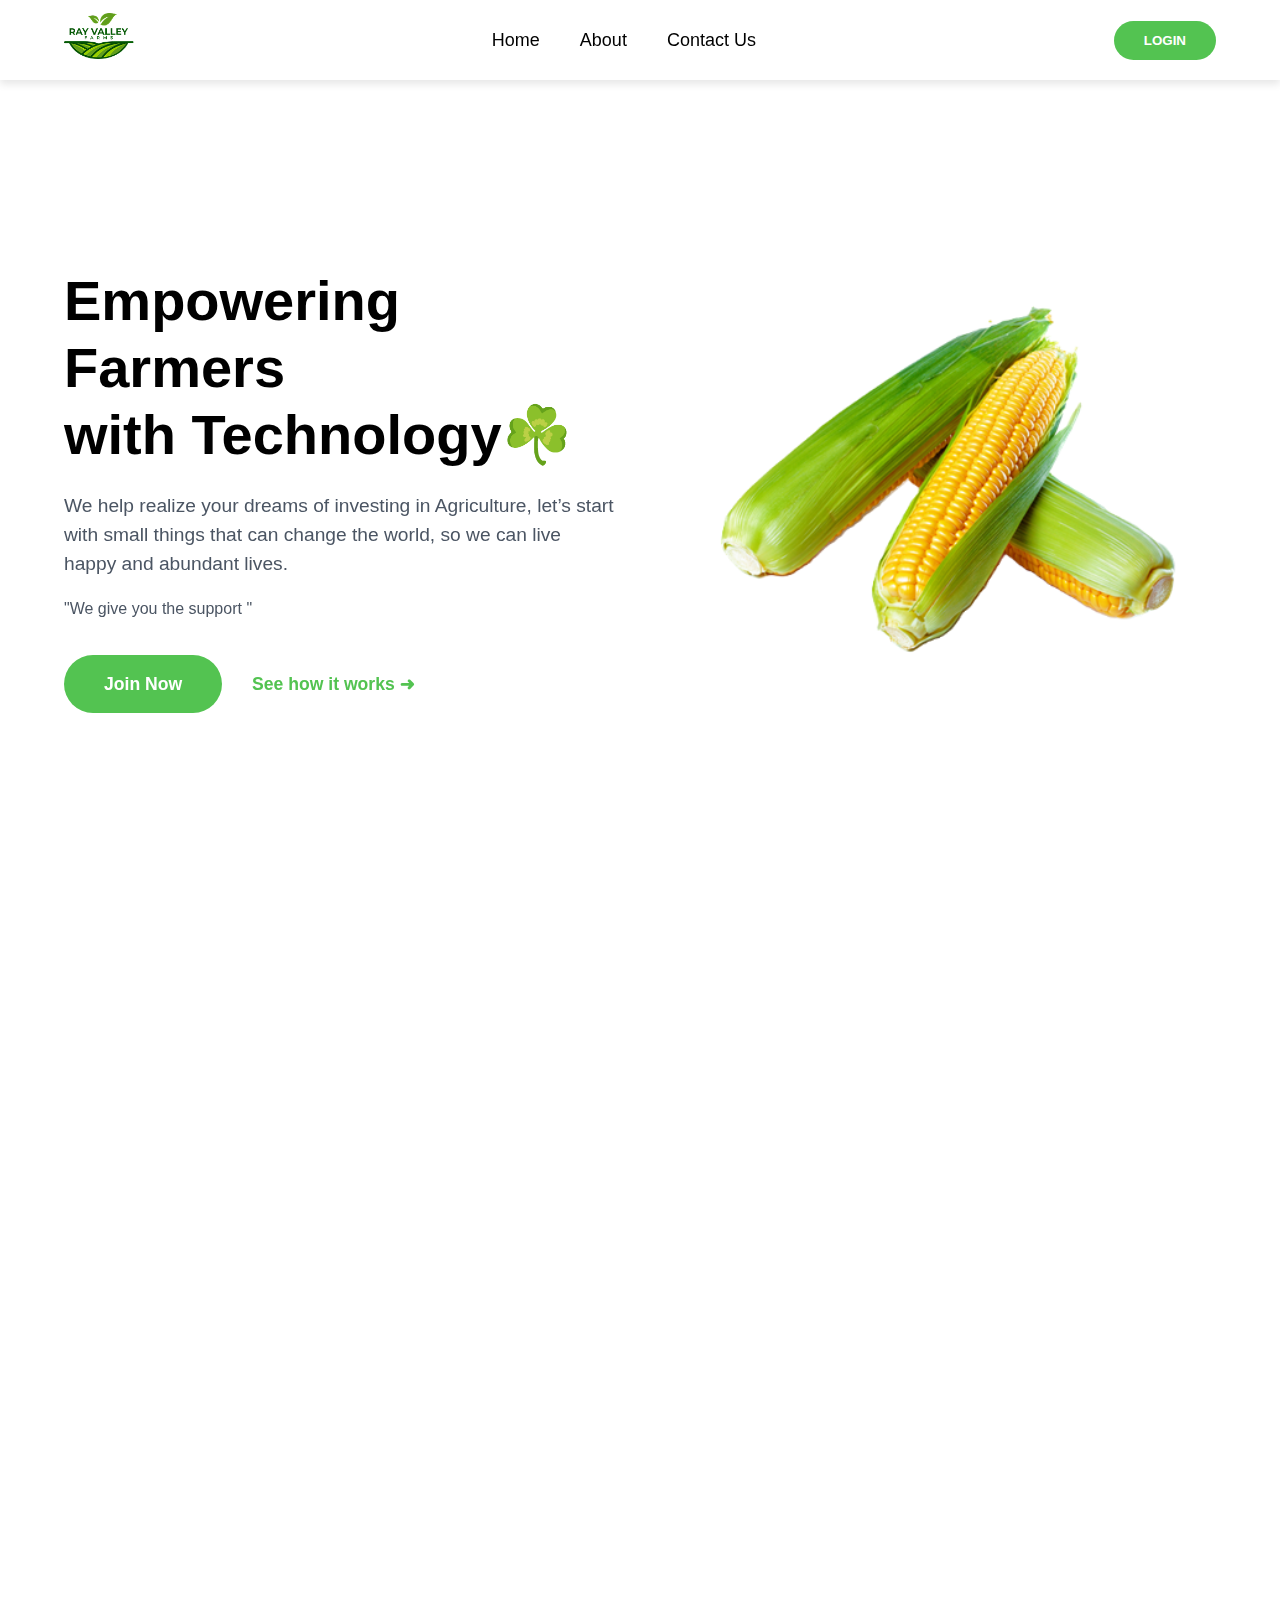
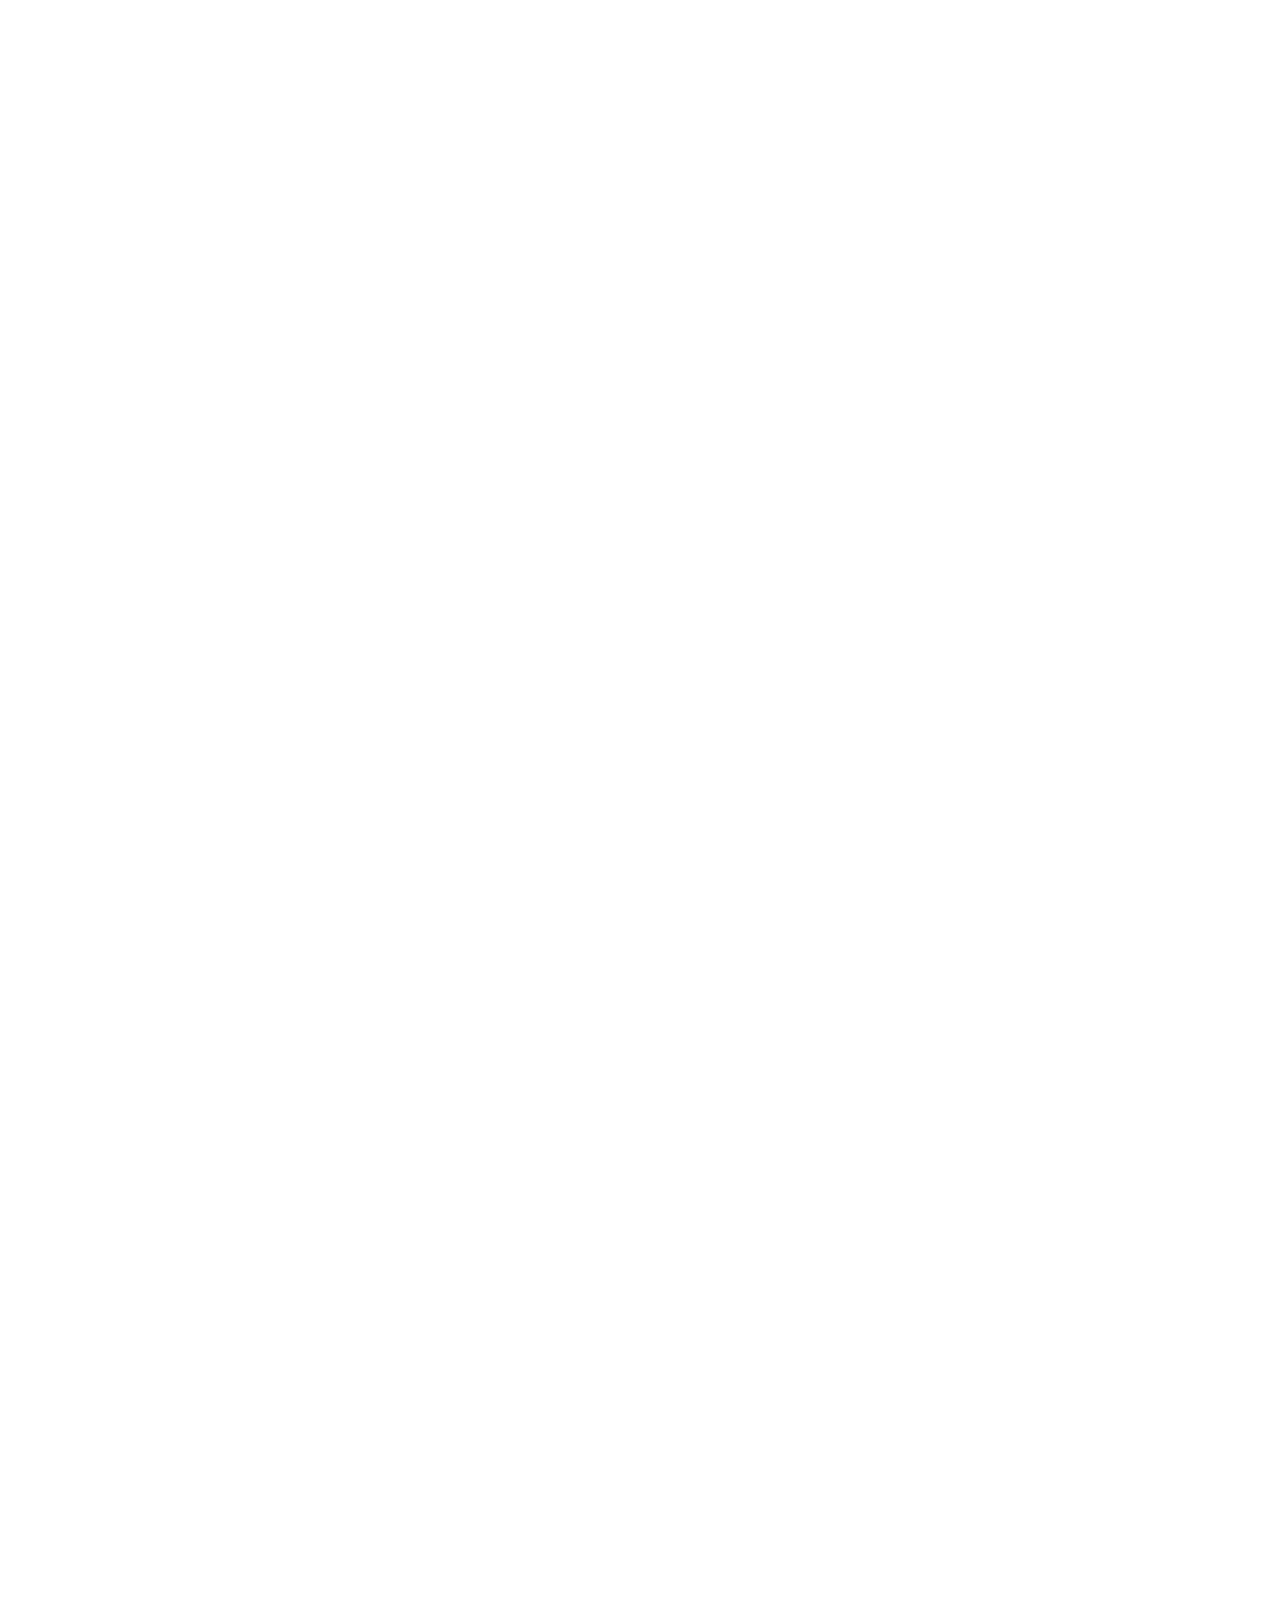
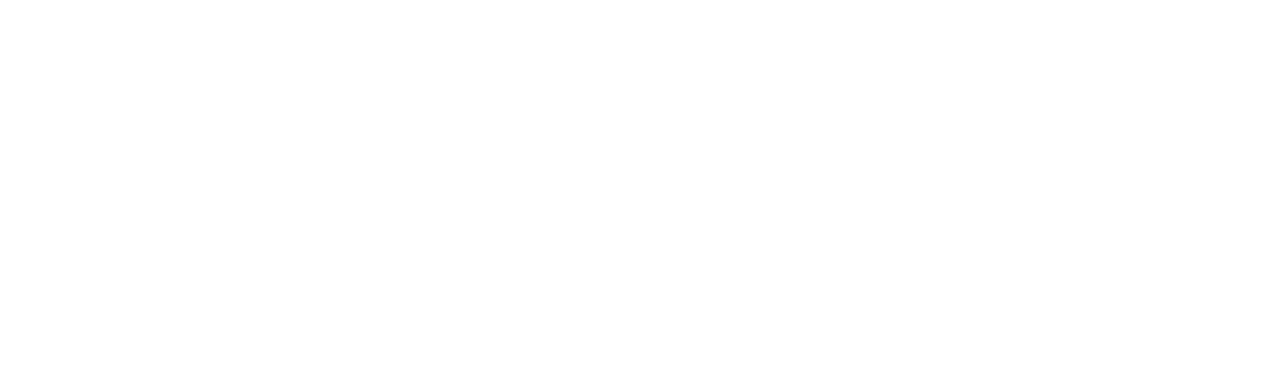
<file: RAMSYS/RAY VALLEY/client/index.html>
<!DOCTYPE html>
<html lang="en">
  <head>
    <meta charset="UTF-8" />
    <meta name="viewport" content="width=device-width, initial-scale=1.0" />
    <title>RavValley</title>

    <link rel="stylesheet" href="https://unpkg.com/aos@2.3.1/dist/aos.css" />

    <link rel="shortcut icon" href="./images/logo.png" type="image/x-icon" />
    <link rel="stylesheet" href="./SRC/CSS/index.css" />
  </head>

  <body>
    <!--
    -----------------------------------------------------------------------
     1. Header and Navigation Styles
     --------------------------------------------------------------------------
    -->
    <header data-aos="fade-down" data-aos-duration="1000">
      <nav class="navbar">
        <div class="logo" data-aos="fade-right" data-aos-easing="ease-in-sine">
          <a href="#" target="_blank">
            <img src="./images/logo.png" width="70px" alt="RavValley Logo" />
          </a>
        </div>

        <div data-aos="fade-left" data-aos-delay="200">
          <ul class="nav-links" id="MenuLinks">
            <li><a href="#Home">Home</a></li>
            <li><a href="#about">About</a></li>
            <li><a href="#contact">Contact Us</a></li>
          </ul>
        </div>

        <a href="./signup.html">
          <button
            class="login-btn"
            data-aos="zoom-in"
            data-aos-delay="400"
            data-aos-offset="0"
            href="./signup.html"
          >
            LOGIN
          </button>
        </a>

        <div
          class="menuBar"
          id="menuBar"
          data-aos="fade-left"
          data-aos-delay="600"
        >
          <img src="./images/bar.png" width="25px" alt="Menu Bar" />
        </div>
      </nav>
    </header>
    <main>
      <!--
|--------------------------------------------------------------------------
| 2. Hero Section 
|--------------------------------------------------------------------------
      -->
      <section id="Home" class="Hero">
        <div
          class="hero-box"
          data-aos="fade-right"
          data-aos-duration="1200"
          data-aos-easing="ease-out-quad"
        >
          <h1>
            Empowering Farmers <br />
            with Technology☘️
          </h1>

          <div class="hero-text">
            <p>
              We help realize your dreams of investing in Agriculture, let’s
              start with small things that can change the world, so we can live
              happy and abundant lives.
            </p>
            <p class="support-text">"We give you the support "</p>
          </div>

          <div class="Hero-links">
            <a
              href="./signup.html"
              class="JoinBTN"
              id="JoinBTN"
              data-aos="flip-up"
              data-aos-delay="500"
            >
              Join Now
            </a>
            <a
              class="Worksbtn"
              id="Worksbtn"
              data-aos="flip-up"
              data-aos-delay="700"
              href="./signup.html"
            >
              See how it works ➜
            </a>
          </div>
        </div>

        <div class="hero-img">
          <img
            data-aos="zoom-in-left"
            data-aos-duration="1500"
            src="./images/maize.png"
            alt="Maize Crop"
          />
        </div>
      </section>
      <!--
      |--------------------------------------------------------------------------
| 2. steps Section 
     |--------------------------------------------------------------------------
      -->
      <section class="steps-section">
        <div class="title" data-aos="fade-up" data-aos-duration="1000">
          <h2>Steps to Start your Farm off Right</h2>
          <p>Follow the instructions for more</p>
        </div>

        <div class="steps-container">
          <div
            class="step"
            data-aos="zoom-in"
            data-aos-delay="100"
            data-aos-anchor-placement="top-bottom"
          >
            <img src="./images/money.png" alt="Step 1: Innoculate" />
            <h3>Innoculate</h3>
            <p>Create an account to get started.</p>
          </div>

          <div
            class="step"
            data-aos="zoom-in"
            data-aos-delay="300"
            data-aos-anchor-placement="top-bottom"
          >
            <img src="images/money.png" alt="Step 2: Sow the Seeds" />
            <h3>Sow the Seeds</h3>
            <p>Select the investment plan that suits you.</p>
          </div>

          <div
            class="step"
            data-aos="zoom-in"
            data-aos-delay="500"
            data-aos-anchor-placement="top-bottom"
          >
            <img
              src="../client/images/leaf.png"
              alt="Step 3: Prune your Farm"
            />
            <h3>Prune your Farm</h3>
            <p>Begin your journey in agricultural investments.</p>
          </div>
        </div>
      </section>
      <section id="about" class="about">
        <div class="make-green">
          <div class="image">
            <img
              data-aos="flip-right"
              data-aos-duration="1000"
              src="images/cash.png"
              alt="Cash Icon"
            />
          </div>

          <div class="text" data-aos="fade-left" data-aos-delay="200">
            <h2>Make your Green</h2>
            <p>
              "Sed ut perspiciatis unde omnis iste natus error sit voluptatem
              accusantium doloremque laudantium, totam rem aperiam, eaque ipsa
              quae ab illo inventore veritatis et quasi architecto beatae vitae
              dicta sunt explicabo.
            </p>

            <a class="btn" data-aos="zoom-in" data-aos-delay="400">
              <img src="images/Polygon 1.png" alt="Play Arrow" /> Watch Now
            </a>
          </div>
        </div>

        <div class="livestock">
          <div class="text" data-aos="fade-right" data-aos-duration="1000">
            <h2>Livestock Farming</h2>
            <p>
              "Sed ut perspiciatis unde omnis iste natus error sit voluptatem
              accusantium doloremque laudantium, totam rem aperiam, eaque ipsa
              quae ab illo inventore veritatis et quasi architecto beatae vitae
              dicta sunt explicabo.
            </p>

            <div class="links">
              <a class="btn" href="#" data-aos="zoom-in" data-aos-delay="200">
                <img src="images/Polygon 1.png" alt="Arrow" /> See Catalogue
              </a>

              <a
                class="link-btn text-green"
                href="#"
                data-aos="zoom-in"
                data-aos-delay="400"
              >
                See how it works➜
              </a>
            </div>
          </div>

          <div class="image">
            <img
              data-aos="flip-left"
              data-aos-duration="1000"
              data-aos-delay="100"
              src="images/Group 10.png"
              alt="Livestock Illustration"
            />
          </div>
        </div>

        <div class="cash-crop">
          <div class="image">
            <img
              data-aos="flip-right"
              data-aos-duration="1000"
              src="./images/corn.png"
              alt="Corn Crop"
            />
          </div>

          <div class="text" data-aos="fade-left" data-aos-delay="200">
            <h2>Cash Cropping</h2>
            <p>
              "Sed ut perspiciatis unde omnis iste natus error sit voluptatem
              accusantium doloremque laudantium, totam rem aperiam, eaque ipsa
              quae ab illo inventore veritatis et quasi architecto beatae vitae
              dicta sunt explicabo.
            </p>
            <a class="btn" data-aos="zoom-in" data-aos-delay="400">
              Farm Order
            </a>
          </div>
        </div>
      </section>
    </main>
    <!--
|--------------------------------------------------------------------------
| 4. Footer Section
|--------------------------------------------------------------------------    
-->
    <footer id="contact" class="contact">
      <div class="footer-box" data-aos="fade-up" data-aos-duration="1000">
        <div class="text">
          <h2>
            What we are doing <br />
            at Ray Valley Farms?
          </h2>
          <p>
            "Sed ut perspiciatis unde omnis iste natus error sit voluptatem
            accusantium doloremque laudantium, totam rem aperiam, eaque ipsa
            quae ab illo inventore veritatis et quasi architecto beatae vitae
            dicta sunt explicabo.
          </p>
          <a class="btn"> Join Now </a>
        </div>
        <img
          class="manImage"
          data-aos="slide-up"
          data-aos-delay="300"
          src="./images/pngaaa.png"
          alt="Man with Tablet"
        />
      </div>

      <div class="icons" data-aos="zoom-in" data-aos-duration="1000">
        <a href="#">
          <img src="images/g1284.png" alt="X (Twitter)" />
        </a>
        <a href="#">
          <img src="images/g1227.png" alt="YouTube" />
        </a>
        <a href="#">
          <img src="images/g1170.png" alt="Facebook" />
        </a>
        <a href="#">
          <img src="images/g1113.png" alt="Instagram" />
        </a>
        <a href="#">
          <img src="images/g1005.png" alt="LinkedIn" />
        </a>
      </div>
    </footer>
    <script src="https://unpkg.com/aos@2.3.1/dist/aos.js"></script>

    <script>
      AOS.init({
        duration: 1200,
        once: true,
        easing: "ease-in-out-back",
      });

      const menuBar = document.getElementById("menuBar");
      const menuLinks = document.getElementById("MenuLinks");

      menuBar.addEventListener("click", () => {
        menuLinks.classList.toggle("open");
      });
    </script>
  </body>
</html>
</file>
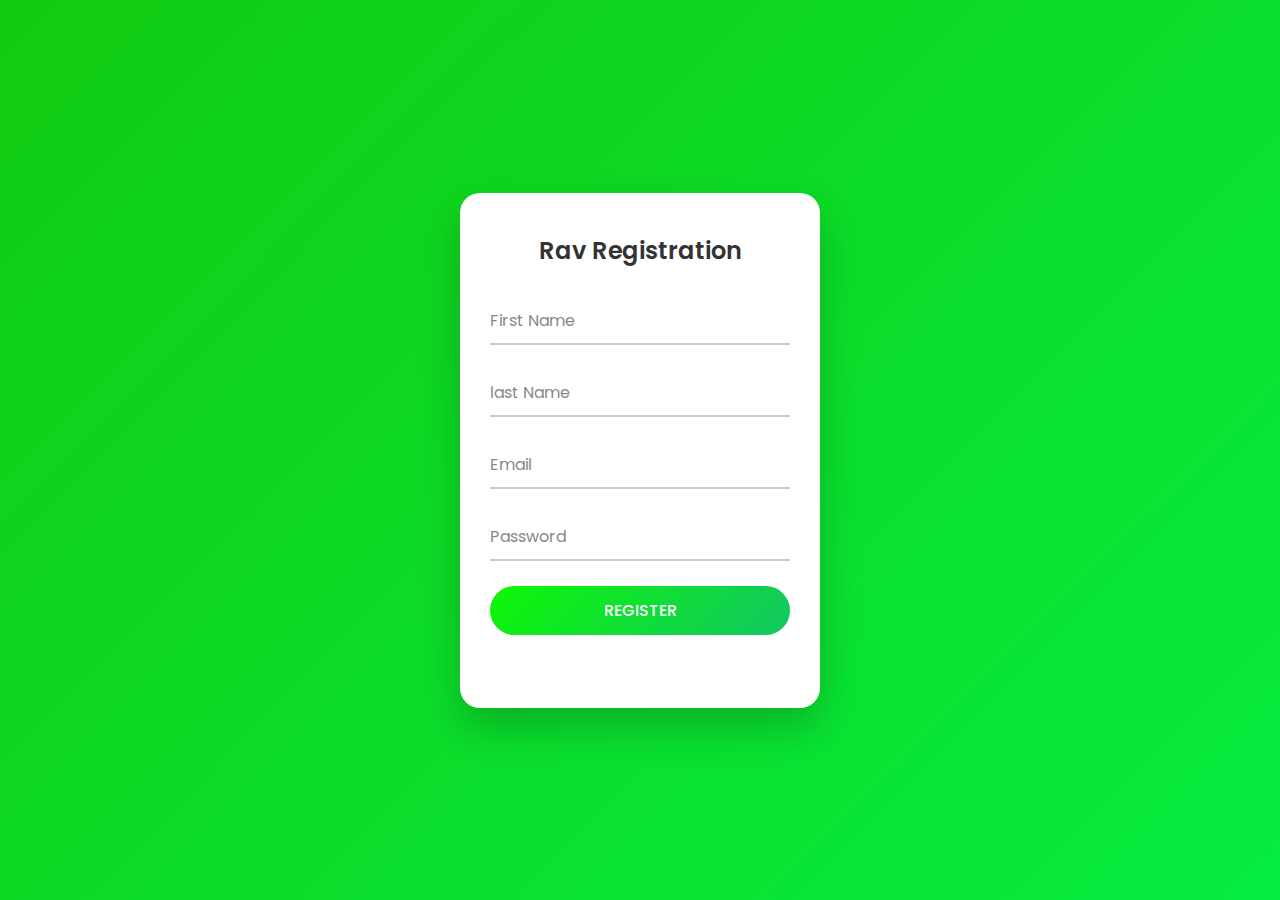
<file: WORK-TWO/student.html>
<!DOCTYPE html>
<html lang="en">
  <head>
    <meta charset="UTF-8" />
    <meta name="viewport" content="width=device-width, initial-scale=1.0" />
    <title>Registration</title>
    <link rel="stylesheet" href="./src/login.css" />
  </head>
  <body>
    <div class="container">
      <form id="loginForm" class="login-box">
        <h2>Rav Registration</h2>

        <div class="input-box">
          <input type="text" id="First Name" required />
          <label>First Name</label>
        </div>
        <div class="input-box">
          <input type="text" id="last Name" required />
          <label>last Name</label>
        </div>
        <div class="input-box">
          <input type="email" id="email" required />
          <label>Email</label>
        </div>

        <div class="input-box">
          <input type="password" id="password" required />
          <label>Password</label>
        </div>

        <button type="submit" class="btn">REGISTER</button>

        <p class="message" id="message"></p>
      </form>
    </div>

    <script src="./src/js/scripts.js"></script>
  </body>
</html>
</file>
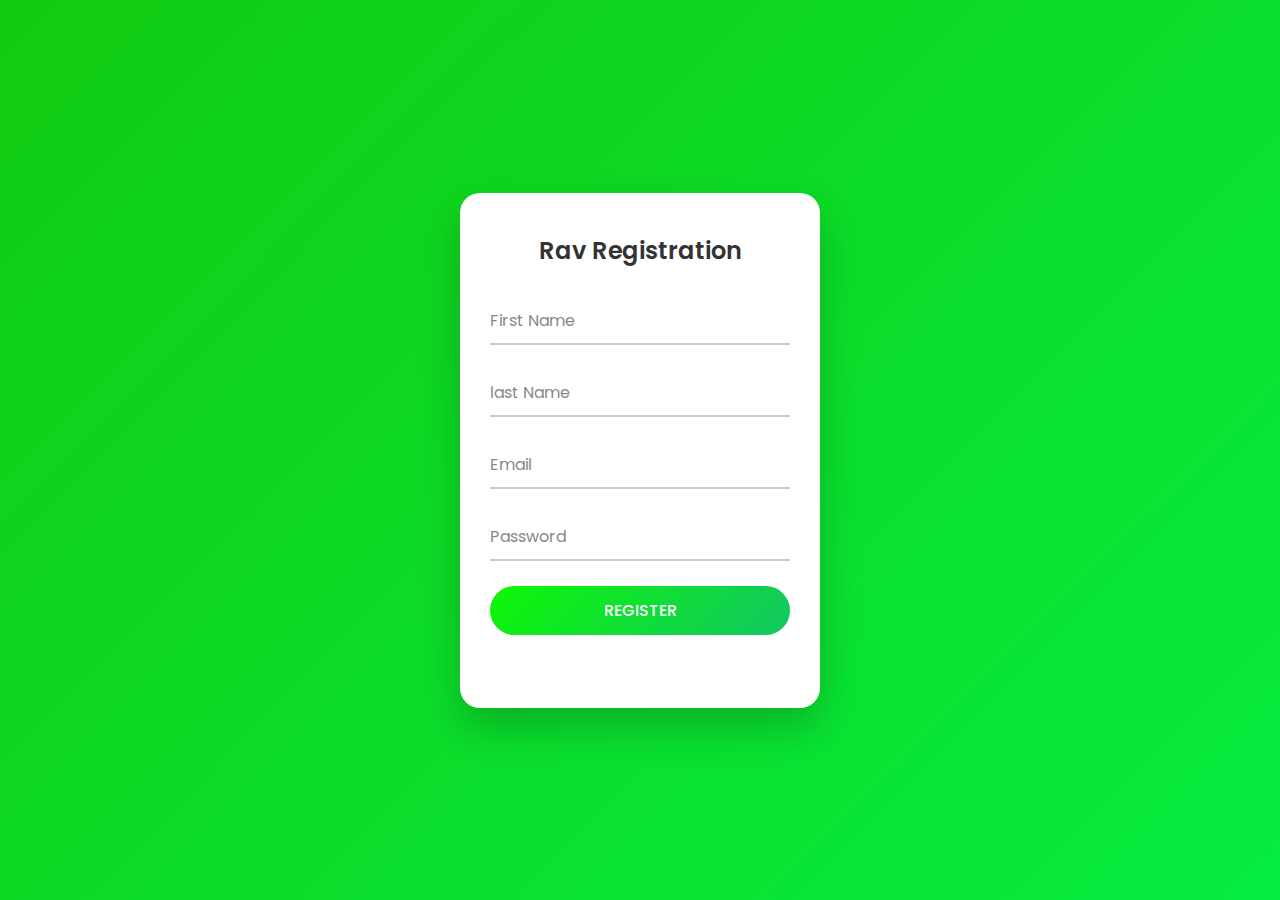
<file: RAMSYS/RAMSYS/WORK-TWO/student.html>
<!DOCTYPE html>
<html lang="en">
  <head>
    <meta charset="UTF-8" />
    <meta name="viewport" content="width=device-width, initial-scale=1.0" />
    <title>Registration</title>
    <link rel="stylesheet" href="./src/login.css" />
  </head>
  <body>
    <div class="container">
      <form id="loginForm" class="login-box">
        <h2>Rav Registration</h2>

        <div class="input-box">
          <input type="text" id="First Name" required />
          <label>First Name</label>
        </div>
        <div class="input-box">
          <input type="text" id="last Name" required />
          <label>last Name</label>
        </div>
        <div class="input-box">
          <input type="email" id="email" required />
          <label>Email</label>
        </div>

        <div class="input-box">
          <input type="password" id="password" required />
          <label>Password</label>
        </div>

        <button type="submit" class="btn">REGISTER</button>

        <p class="message" id="message"></p>
      </form>
    </div>

    <script src="./src/js/scripts.js"></script>
  </body>
</html>
</file>
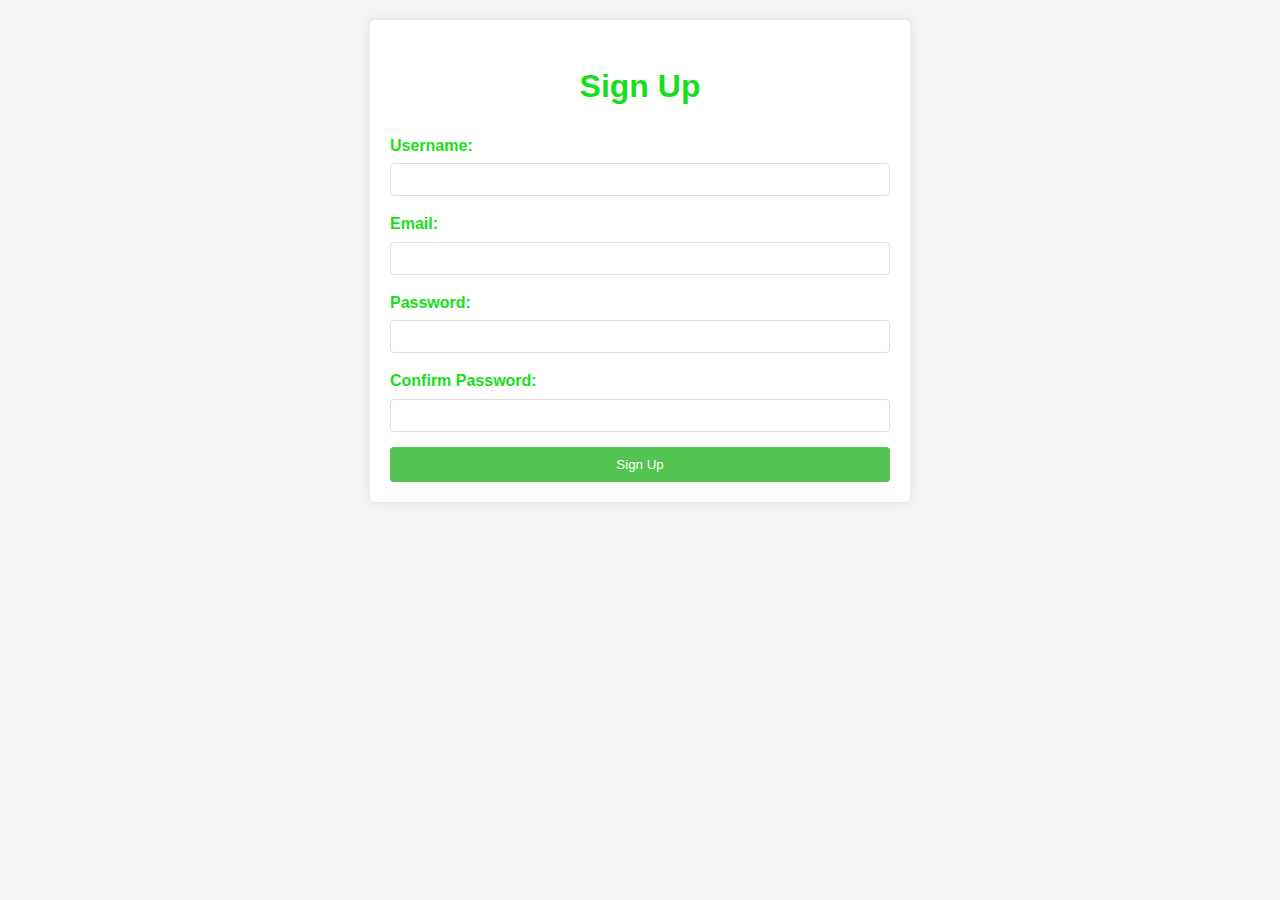
<file: RAMSYS/RAY VALLEY/client/signup.html>
<!DOCTYPE html>
<html lang="en">
<head>
    <meta charset="UTF-8">
    <meta name="viewport" content="width=device-width, initial-scale=1.0">
    <title>RavValley</title>
    <link rel="shortcut icon" href="./images/logo.png" type="image/x-icon" />
    <link rel="stylesheet" href="./SRC/CSS/signUp.css">
</head>
<body>
    <div class="container">
        <h1>Sign Up</h1>
        <form id="registration-form">
            <div class="form-group">
                <label for="username">Username:</label>
                <input type="text" id="username" name="username">
            </div>
            <div class="form-group">
                <label for="email">Email:</label>
                <input type="text" id="email" name="email">
            </div>
            <div class="form-group">
                <label for="password">Password:</label>
                <input type="password" id="password" name="password">
            </div>
            <div class="form-group">
                <label for="password">Confirm Password:</label>
                <input type="password" id="password" name="password">
            </div>
            <button type="submit">Sign Up</button>
        </form>
        <div id="form-feedback" style="display: none;"></div>
    </div>
    <script src="./SRC/JS/index.js"></script>
</body>
</html>
</file>
<file: RAMSYS/RAY VALLEY/client/SRC/CSS/index.css>
* {
  padding: 0;
  margin: 0;
  box-sizing: border-box;
}

:root {
  --color-primary-light: #15df18;
  --color-secondary-green: #53c351;
  --color-gray-text: #4b5563;
  --color-deep-green: #043805;
  --shadow: 0 4px 8px rgba(0, 0, 0, 0.1);
  --shadow-hover: 0 8px 16px rgba(0, 0, 0, 0.2);
  --font-size-base: 1.1rem;
  --medium-text: 1.1rem;
  --small-text: 0.9rem;
}

html {
  scroll-behavior: smooth;
}

body {
  font-family: "Arial", sans-serif;
  background-color: #fff;
  line-height: 1.6;
}

a,
p {
  text-decoration: none;
  font-weight: normal;
  color: black;
  font-size: var(--medium-text);
}

a {
  cursor: pointer;
  transition: color 0.3s ease;
}

li {
  list-style: none;
}

button {
  border: none;
  outline: none;
  cursor: pointer;
  transition: 0.4s ease-in;
}

/*
|--------------------------------------------------------------------------
| 2. Header and Navigation Styles
|--------------------------------------------------------------------------
*/
header {
  position: sticky;
  top: 0;
  z-index: 1000;
  background: white;
  box-shadow: var(--shadow);
}

header .navbar {
  display: flex;
  justify-content: space-between;
  align-items: center;
  padding: 15px 4rem;
  height: 80px;
}

.navbar .logo img {
  width: 70px;
  transition: transform 0.3s ease;
}

.navbar .logo img:hover {
  transform: scale(1.05);
}

.navbar ul {
  display: flex;
  gap: 2.5rem;
}

nav ul li a {
  font-size: 1.125rem;
  position: relative;
  padding-bottom: 5px;
}
nav ul li a::after {
  content: "";
  display: block;
  width: 0%;
  height: 2px;
  background: var(--color-secondary-green);
  transition: width 0.4s ease;
  position: absolute;
  bottom: 0;
  left: 0;
}

nav ul li a:hover::after {
  width: 100%;
}

.login-btn {
  padding: 12px 30px;
  background: var(--color-secondary-green);
  color: white;
  border-radius: 30px;
  font-weight: 600;
}

.login-btn:hover {
  background: var(--color-primary-light);
  transform: translateY(-2px);
  box-shadow: 0 4px 8px rgba(0, 0, 0, 0.2);
}

.menuBar {
  display: none;
}

/*
|--------------------------------------------------------------------------
| 3. Hero Section Styles
|--------------------------------------------------------------------------
*/
.Hero {
  display: flex;
  justify-content: space-between;
  align-items: center;
  min-height: calc(100vh - 80px);
  padding: 60px 4rem;
  gap: 3rem;
}

.hero-box {
  width: 50%;
}

.hero-box h1 {
  font-size: 3.5rem;
  line-height: 1.2;
  margin-bottom: 1.5rem;
}

.hero-box p {
  color: var(--color-gray-text);
  font-size: 1.2rem;
  line-height: 1.8rem;
  margin-bottom: 1rem;
}

.hero-box .support-text {
  font-size: 1rem;
  color: var(--color-gray-text);
  margin-bottom: 2rem;
}

.Hero-links {
  display: flex;
  align-items: center;
  margin-top: 2rem;
}

.Hero-links a,
.make-green .btn,
.livestock .links .btn,
.cash-crop .btn,
footer .btn {
  padding: 15px 40px;
  background: var(--color-secondary-green);
  color: white;
  border-radius: 30px;
  font-size: 1.1rem;
  width: max-content;
  font-weight: 600;
  transition: background 0.3s ease, transform 0.3s ease;
}

.Hero-links a:hover,
.make-green .btn:hover,
.livestock .links .btn:hover,
.cash-crop .btn:hover,
footer .btn:hover {
  background: var(--color-primary-light);
  transform: translateY(-2px);
  box-shadow: 0 4px 8px rgba(0, 0, 0, 0.2);
}

.Hero-links .Worksbtn {
  background: none;
  color: var(--color-secondary-green);
  margin-left: 20px;
  font-weight: 600;
  padding: 15px 10px;
}

.Hero-links .Worksbtn:hover {
  color: var(--color-deep-green);
  background: none;
  transform: none;
  box-shadow: none;
}

.hero-img {
  width: 50%;
  max-width: 100%;
  transform-origin: center;
}

.hero-img img {
  width: 100%;
  height: auto;
  display: block;
}

/*
|--------------------------------------------------------------------------
| 4. Steps Section Styles
|--------------------------------------------------------------------------
*/
.steps-section {
  padding: 6rem 4rem;
}

.title {
  margin-bottom: 3rem;
}

.title h2 {
  font-size: 2.5rem;
  margin-bottom: 0.5rem;
}
.title p,
h2 {
  text-align: center;
}

.title p {
  font-size: 1.1rem;
  color: var(--color-gray-text);
}

.steps-section .steps-container {
  display: flex;
  justify-content: center;
  gap: 3rem;
}

.steps-section .step {
  padding: 30px 20px;
  border-radius: 15px;
  box-shadow: var(--shadow);
  text-align: center;
  width: 300px;
  transition: transform 0.4s ease-in-out, box-shadow 0.4s ease-in-out;
}

.steps-section .step img {
  width: 90px;
  height: 90px;
  margin-bottom: 25px;
}

.steps-section .step h3 {
  margin-bottom: 10px;
  font-size: 1.5rem;
}

.steps-section .step p {
  color: var(--color-gray-text);
  font-size: 1rem;
  line-height: 1.5rem;
}

.steps-section .step:hover {
  transform: translateY(-15px) scale(1.02);
  box-shadow: var(--shadow-hover);
}

/*
|--------------------------------------------------------------------------
| 5. About Section Styles
|--------------------------------------------------------------------------
*/
.about {
  padding: 6rem 4rem;
  display: flex;
  flex-direction: column;
  gap: 6rem;
}

.make-green,
.livestock,
.cash-crop {
  display: flex;
  justify-content: space-between;
  align-items: center;
  gap: 3rem;
}

.image {
  display: flex;
  justify-content: center;
  width: 50%;
}

.image img {
  max-width: 100%;
  width: auto;
  height: auto;
  object-fit: contain;
  transition: transform 0.5s ease-in-out;
}

.image img:hover {
  transform: scale(1.05);
}

.make-green .image img {
  width: 50%;
}

.livestock .image img,
.cash-crop .image img {
  width: 400px;
  max-width: 90%;
}

.about .text {
  width: 50%;
  display: flex;
  flex-direction: column;
  gap: 25px;
}

.about .text h2 {
  font-size: 2.2rem;
}

.about .text p {
  color: var(--color-gray-text);
  font-size: 1.1rem;
}

.about .text .btn img {
  margin-right: 10px;
  vertical-align: middle;
}

.livestock .links {
  display: flex;
  align-items: center;
  gap: 20px;
  margin-top: 10px;
}

.link-btn.text-green {
  color: var(--color-secondary-green);
  font-weight: 600;
  transition: color 0.3s ease;
}

.link-btn.text-green:hover {
  color: var(--color-deep-green);
}

/*
|--------------------------------------------------------------------------
| 6. Footer Section Styles
|--------------------------------------------------------------------------
*/
footer {
  padding: 6rem 4rem 2rem;
  margin-top: 50px;
}

footer .footer-box {
  background-color: var(--color-deep-green);
  height: 300px;
  border-radius: 20px;
  position: relative;
  margin: 50px 6rem;
  display: flex;
  align-items: center;
  justify-content: space-between;
  padding-left: 40px;
}

footer .footer-box .text {
  width: 55%;
  display: flex;
  flex-direction: column;
  gap: 15px;
  z-index: 10;
}

footer .footer-box .text h2 {
  color: white;
  font-size: 2rem;
  text-align: left;
  padding: 0;
}

footer .footer-box .text p {
  color: white;
  font-size: 1rem;
  line-height: 1.5rem;
  text-align: left;
  padding: 0;
  margin-bottom: 20px;
}

.footer-box .manImage {
  position: absolute;
  bottom: 0;
  right: 50px;
  height: 120%;
  width: auto;
  object-fit: contain;
  z-index: 5;
  transform: scale(1);
}

.icons {
  margin-top: 4rem;
  padding: 1rem;
  display: flex;
  justify-content: center;
  align-items: center;
  gap: 20px;
}

.icons a img {
  width: 30px;
  height: 30px;
  transition: transform 0.3s ease;
}

.icons a img:hover {
  transform: scale(1.2);
}

/*
|--------------------------------------------------------------------------
| 7. Media Queries (Responsiveness)
|--------------------------------------------------------------------------
*/

@media (max-width: 800px) {
  /* Mobile Menu Styles */
  .nav-links ul {
    position: fixed;
    top: -100%;
    left: 0;
    width: 100%;
    height: 100vh;
    background: white;
    display: flex;
    flex-direction: column;
    align-items: center;
    justify-content: center;
    gap: 40px;
    transition: top 0.4s ease-in-out;
    z-index: 2000;
  }

  nav ul li:last-child {
    padding-bottom: 40px;
  }

  #MenuLinks.open {
    top: 0;
    max-height: 500px;

  }

  
  /* Hide desktop elements */
  .login-btn,
  .hero-img,
  .support-text,
  .navbar ul {
    display: none;
  }

  /* Show menu icon */
  .menuBar {
    display: block;
    z-index: 2100;
    cursor: pointer;
  }

  /* Section layout adjustments */
  section,
  .livestock,
  .make-green,
  .cash-crop {
    flex-direction: column;
    align-items: center;
    text-align: center;
  }

  .make-green,
  .cash-crop {
    flex-direction: column-reverse;
  }

  /* Hero adjustments */
  .Hero {
    padding: 0;
  }

  .hero-box h1 {
    padding-top: 60px;
    font-size: 2rem;
  }

  .text {
    width: 100%;
  }

  p,
  a {
    font-size: var(--small-text);
    text-align: center;
  }

  /* Steps section */
  .steps-section {
    padding-top: 30px;
  }

  .steps-section .title h2 {
    font-size: 1.9rem;
  }

  .steps-container .step {
    width: 550px;
    height: 320px;
  }

  .steps-container .step h3 {
    font-size: 1rem;
  }

  .steps-container .step p {
    font-size: 0.8rem;
  }

  .image {
    width: 50%;
  }

  .image img {
    width: 100%;
    align-self: center;
    justify-self: center;
  }

  .about .text {
    padding-top: 1rem;
    width: 100%;
    display: flex;
    flex-direction: column;
    align-items: center;
    gap: 20px;
  }

  .livestock .image img,
  .cash-crop .image img {
    width: 200px;
  }

  footer {
    padding: 6rem 4rem 2rem;
    margin-top: 0;
    background: var(--color-deep-green);
  }

  footer .footer-box {
    text-align: center;
    padding: 0;
    margin: 0;
    background: none;
  }

  .footer-box .manImage {
    display: none;
  }

  footer .footer-box .text {
    text-align: center;
    width: 100%;
  }

  footer .footer-box .text h2,
  footer .footer-box .text p,
  footer .footer-box .text a {
    text-align: center;
    display: inline-block;
  }

  a.btn {
    display: inline-block;
    text-align: center;
    width: auto;
    max-width: 250px;
    padding: 0.8rem 2rem;
    margin: 0 auto;
    font-size: 1rem;
  }
  .Hero-links .JoinBTN {
    display: inline-block;
    text-align: center;
    width: auto;
    max-width: 250px;
    padding: 0.8rem 2rem;
    margin: 0 auto;
    font-size: 0.7rem;
    height: 50px;
    justify-content: center;
  }

  .Hero-links a {
    font-size: 0.8rem;
  }
}
</file>
<file: WORK-TWO/src/login.css>
@import url('https://fonts.googleapis.com/css2?family=Poppins:wght@400;600&display=swap');

* {
  margin: 0;
  padding: 0;
  box-sizing: border-box;
  font-family: "Poppins", sans-serif;
}

body {
  display: flex;
  justify-content: center;
  align-items: center;
  height: 100vh;
  background: linear-gradient(135deg, #11cb11, #06ec40);
}

.container {
  position: relative;
  width: 360px;
  background: #fff;
  padding: 40px 30px;
  border-radius: 20px;
  box-shadow: 0 20px 40px rgba(0, 0, 0, 0.2);
  transition: transform 0.5s ease;
}

.container:hover {
  transform: translateY(-5px);
}

.login-box h2 {
  text-align: center;
  color: #333;
  margin-bottom: 30px;
  font-weight: 600;
}

.input-box {
  position: relative;
  margin-bottom: 25px;
}

.input-box input {
  width: 100%;
  padding: 10px;
  font-size: 16px;
  color: #333;
  border: none;
  border-bottom: 2px solid #ccc;
  outline: none;
  transition: 0.3s;
  background: transparent;
}

.input-box label {
  position: absolute;
  top: 10px;
  left: 0;
  color: #888;
  pointer-events: none;
  transition: 0.3s;
}

.input-box input:focus ~ label,
.input-box input:valid ~ label {
  top: -15px;
  color: #2575fc;
  font-size: 13px;
}

.input-box input:focus {
  border-bottom-color: #2575fc;
}

.btn {
  width: 100%;
  padding: 12px;
  background: linear-gradient(135deg, #0ef706, #11c763);
  border: none;
  border-radius: 30px;
  color: white;
  font-size: 16px;
  font-weight: 500;
  cursor: pointer;
  transition: background 0.4s ease, transform 0.2s ease;
}

.btn:hover {
  background: linear-gradient(135deg, #4bb40e, #089b2d);
  transform: translateY(-3px);
}

.message {
  margin-top: 15px;
  text-align: center;
  font-size: 14px;
  color: red;
  height: 18px;
}
</file>
<file: RAMSYS/RAMSYS/WORK-TWO/src/login.css>
@import url('https://fonts.googleapis.com/css2?family=Poppins:wght@400;600&display=swap');

* {
  margin: 0;
  padding: 0;
  box-sizing: border-box;
  font-family: "Poppins", sans-serif;
}

body {
  display: flex;
  justify-content: center;
  align-items: center;
  height: 100vh;
  background: linear-gradient(135deg, #11cb11, #06ec40);
}

.container {
  position: relative;
  width: 360px;
  background: #fff;
  padding: 40px 30px;
  border-radius: 20px;
  box-shadow: 0 20px 40px rgba(0, 0, 0, 0.2);
  transition: transform 0.5s ease;
}

.container:hover {
  transform: translateY(-5px);
}

.login-box h2 {
  text-align: center;
  color: #333;
  margin-bottom: 30px;
  font-weight: 600;
}

.input-box {
  position: relative;
  margin-bottom: 25px;
}

.input-box input {
  width: 100%;
  padding: 10px;
  font-size: 16px;
  color: #333;
  border: none;
  border-bottom: 2px solid #ccc;
  outline: none;
  transition: 0.3s;
  background: transparent;
}

.input-box label {
  position: absolute;
  top: 10px;
  left: 0;
  color: #888;
  pointer-events: none;
  transition: 0.3s;
}

.input-box input:focus ~ label,
.input-box input:valid ~ label {
  top: -15px;
  color: #2575fc;
  font-size: 13px;
}

.input-box input:focus {
  border-bottom-color: #2575fc;
}

.btn {
  width: 100%;
  padding: 12px;
  background: linear-gradient(135deg, #0ef706, #11c763);
  border: none;
  border-radius: 30px;
  color: white;
  font-size: 16px;
  font-weight: 500;
  cursor: pointer;
  transition: background 0.4s ease, transform 0.2s ease;
}

.btn:hover {
  background: linear-gradient(135deg, #4bb40e, #089b2d);
  transform: translateY(-3px);
}

.message {
  margin-top: 15px;
  text-align: center;
  font-size: 14px;
  color: red;
  height: 18px;
}
</file>
<file: RAMSYS/RAY VALLEY/client/SRC/CSS/signUp.css>
body {
    font-family: Arial, sans-serif;
    line-height: 1.6;
    margin: 0;
    padding: 20px;
    background-color: #f4f4f4;
    color: #15df18;
}

.container {
    max-width: 500px;
    margin: 0 auto;
    padding: 20px;
    background: #fff;
    border-radius: 5px;
    box-shadow: 0 0 10px rgba(0, 0, 0, 0.1);
}

h1 {
    text-align: center;
    margin-bottom: 20px;
}

.form-group {
    margin-bottom: 15px;
}

label {
    display: block;
    margin-bottom: 5px;
    font-weight: bold;
}

input {
    width: 100%;
    padding: 8px;
    border: 1px solid #ddd;
    border-radius: 4px;
    box-sizing: border-box;
}

button {
    background: #53c351;
    color: #fff;
    border: none;
    padding: 10px 15px;
    border-radius: 4px;
    cursor: pointer;
    width: 100%;
}

button:hover {
    background: #15df18;
}

#form-feedback {
    margin-top: 20px;
    padding: 10px;
    border-radius: 4px;
}
</file>
